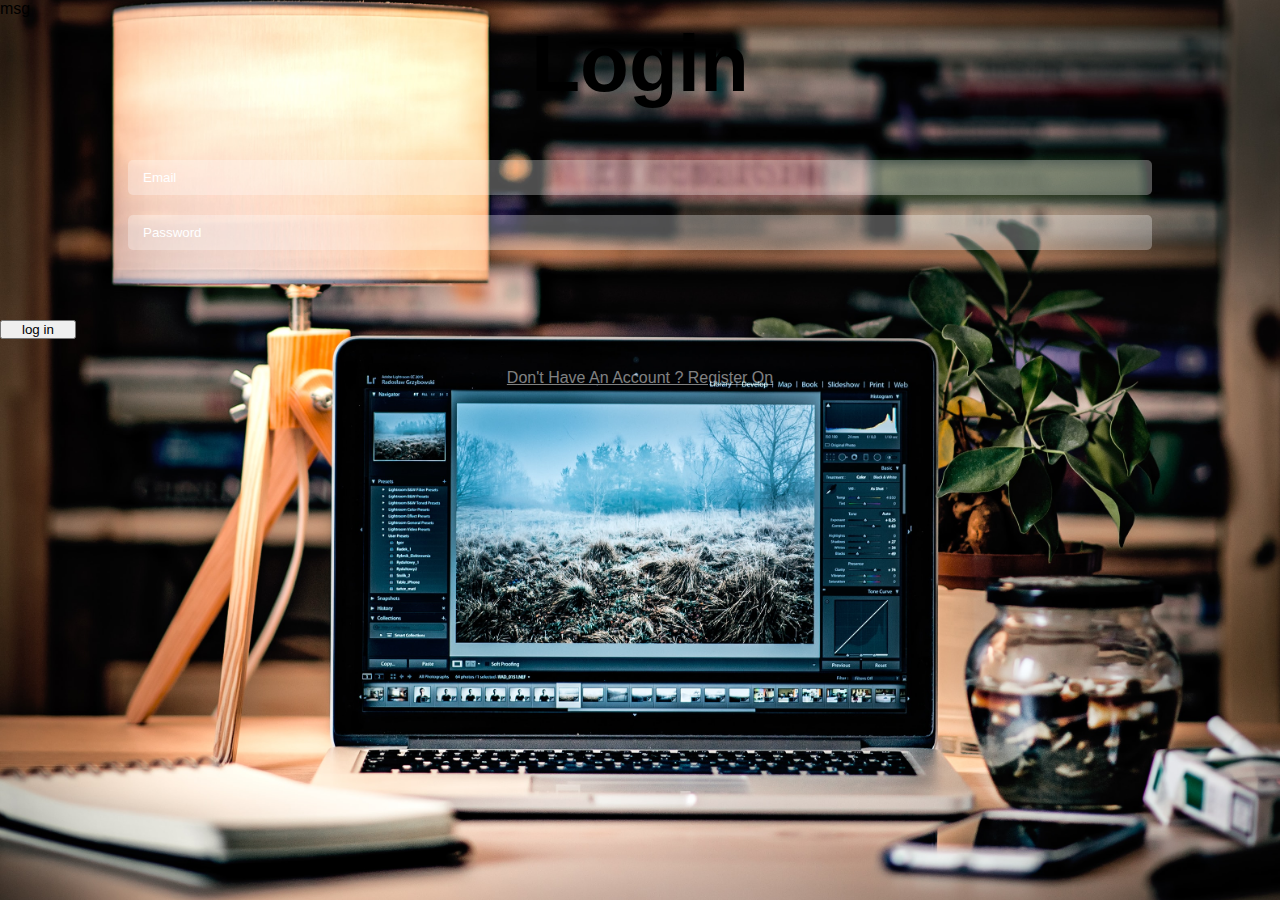
<file: login.html>
<!DOCTYPE html>
<html lang="en">

<head>
    <meta charset="UTF-8">
    <meta http-equiv="X-UA-Compatible" content="IE=edge">
    <meta name="viewport" content="width=device-width, initial-scale=1.0">
    <title>Log in Page</title>
    <link rel="stylesheet" href="css/form.css">
</head>

<body>



    <div class="aler-box">
        <p class="alert">msg</p>
    </div>


    <div class="form">
        <h1 class="heading">login</h1>
        <input type="email" placeholder="email" autocomplete="off" class="email" required>
        <input type="password" placeholder="password" autocomplete="off" class="password" required>

        <button class="submit-btn">log in</button>
        <a href="#" class="link">don't have an account ? Register on</a>
    </div>
    <script src="js/form.js"></script>
</body>

</html>
</file>
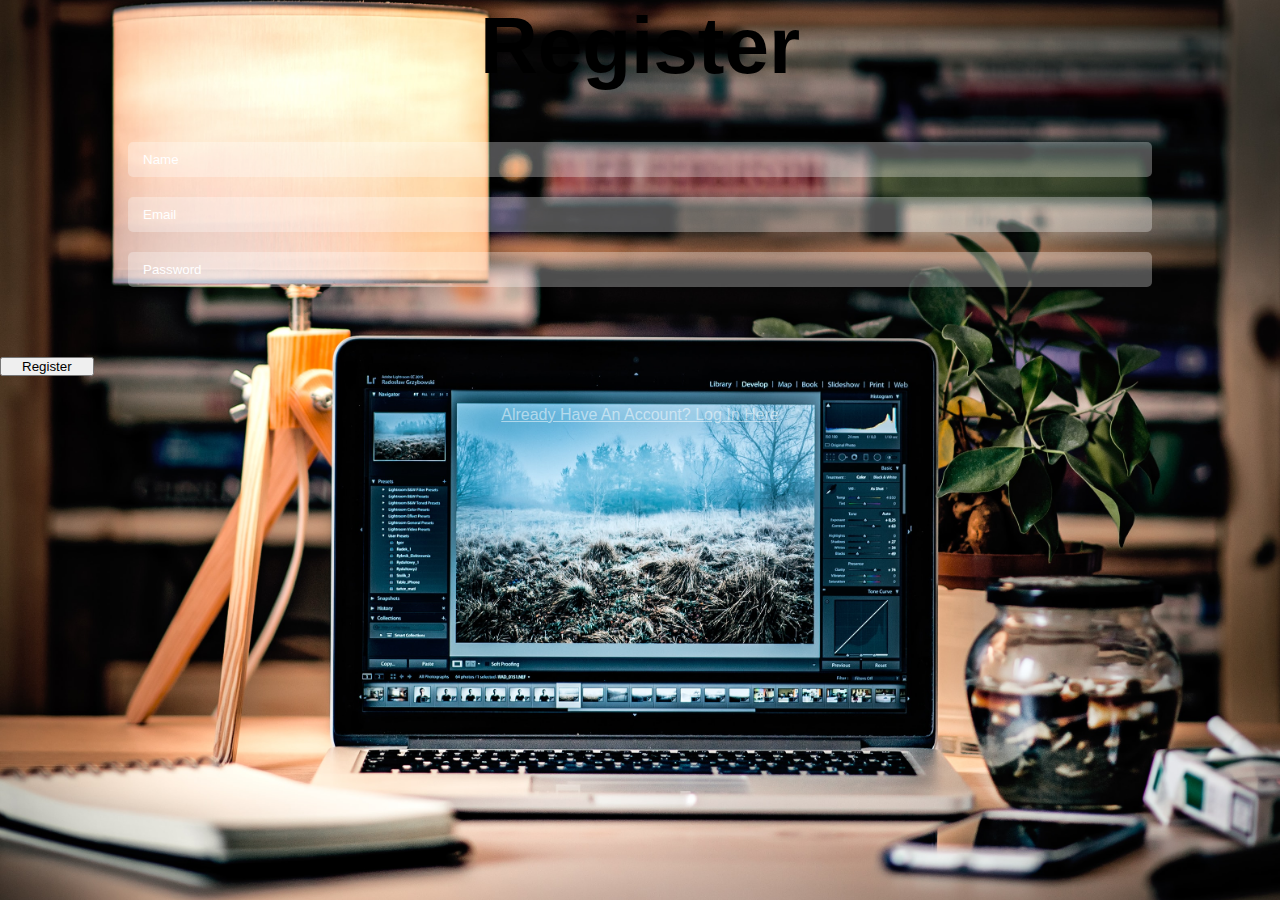
<file: register.html>
<!DOCTYPE html>
<html lang="en">

<head>
    <meta charset="UTF-8">
    <meta http-equiv="X-UA-Compatible" content="IE=edge">
    <meta name="viewport" content="width=device-width, initial-scale=1.0">
    <title>Register Page</title>
    <link rel="stylesheet" href="css/form.css">
</head>

<body>
    <div class="form">
        <h1 class="heading">Register</h1>
        <input type="text" placeholder="name" autocomplete="off" class="name" required>
        <input type="email" placeholder="email" autocomplete="off" class="email" required>
        <input type="password" placeholder="password" autocomplete="off" class="password" required>
        <button class="submit-btn">Register</button>
        <a href="#" class="link">already have an account? log in here</a>
    </div>

    <script src="js/form.js"></script>
</body>

</html>
</file>
<file: css/form.css>
*{
    margin:0;
    padding:0;
    box-sizing:border-box

}
*:focus{
    outline:none
}

body{
    position:relative;
    width:100%;
    min-height:100vh;
    height:auto;
    dispaly:flex;
    justify-content:center;
    align-items:center;
    background:url("../img/1.jpg");
    background-size:cover;
    background-position:center;
    font-family:"roboto",sans-serif;
}

.fofrm{
    width:400px;
    height:auto;
    color:#fff;
    font-family:"roboto",sans-serif;
}
.heading{

    text-transform:capitalize;
    text-align:center;
    font-size:80px;
    font-weighht:300;
    margin-bottom:50px;

}
input,
.submit-{
    
    width:80%;
    height:35px;
    display:block;
    margin:20px auto;
    border-radius:5px;
    background:rgba(255,255,255,0.3);
    border:none;
    color:#fff;
    padding:15px;
    ransition:.5s;
    text-transform:capitalize;


}
input::placeholder{
    color:#fff

}
input:focus,
.submit-btn:hover{
    background:#fff;
    color:#000;

}
input:focus::placeholder{
    color:#000;
}
.submit-btn{
    width:auto;
    padding: 0 20px;
    cursor:pointer;
    margin:50px auto 0;
   
}
.link{

    text-align:center;
    text-transform:capitalize;
    color:rgba(255,255,255,0.5);
    display:block;
    margin:30px auto;
}
.link:hover{
    color:#fff;
}
.alert-box{
    position:absolute;
    top:-100%;
    left:50%;
    transform:translateX(-50%);
    min-width:150px;
    max-width:90%;
    width:auto;
    height:auto;
    padding:10px;
    text-transform:capitalize;
    background:rgb(25,119,119);
    border-top:10px solid rgb(255,37,37);
    border-bottom-left-radius:10px;
    border-bottom-right-radius:10px;
    color:#fff;
    font-family:"roboto",sans-serif;
    text-align:center;
    transition:1s;

}
</file>
